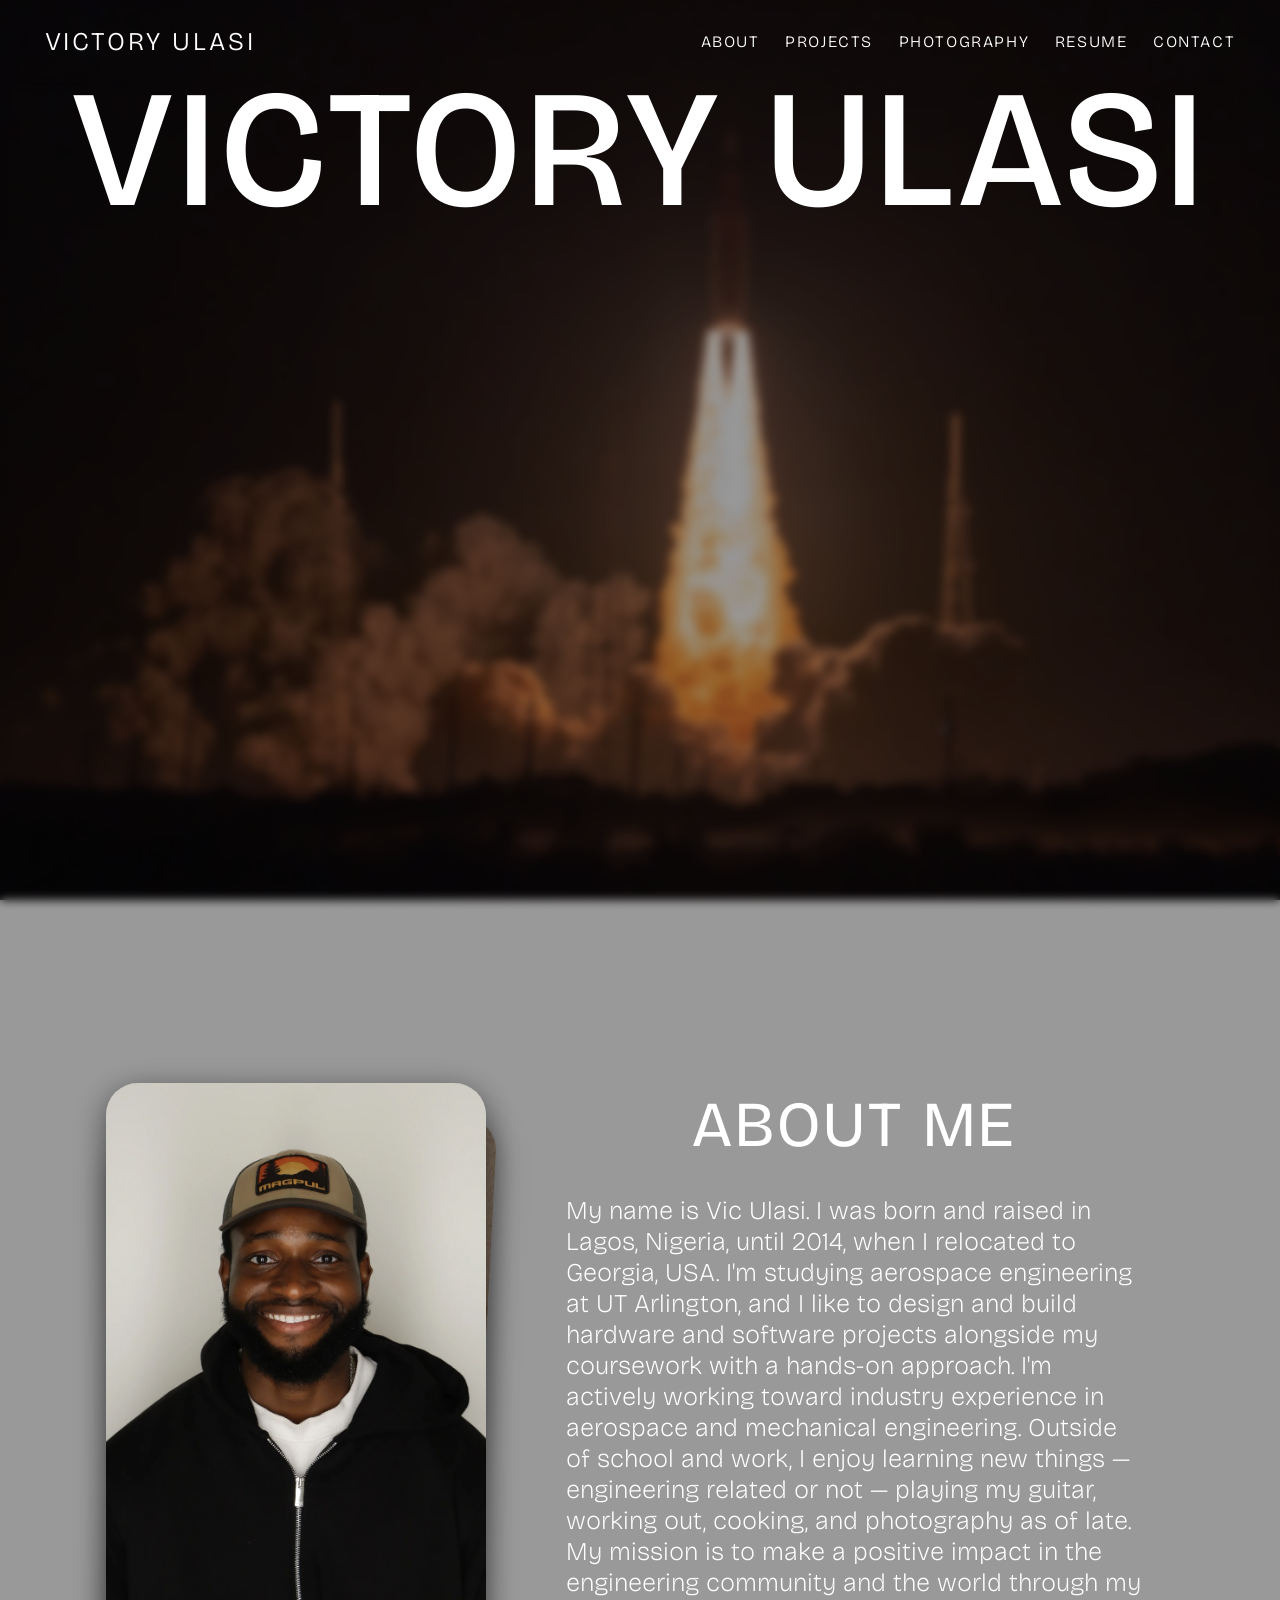
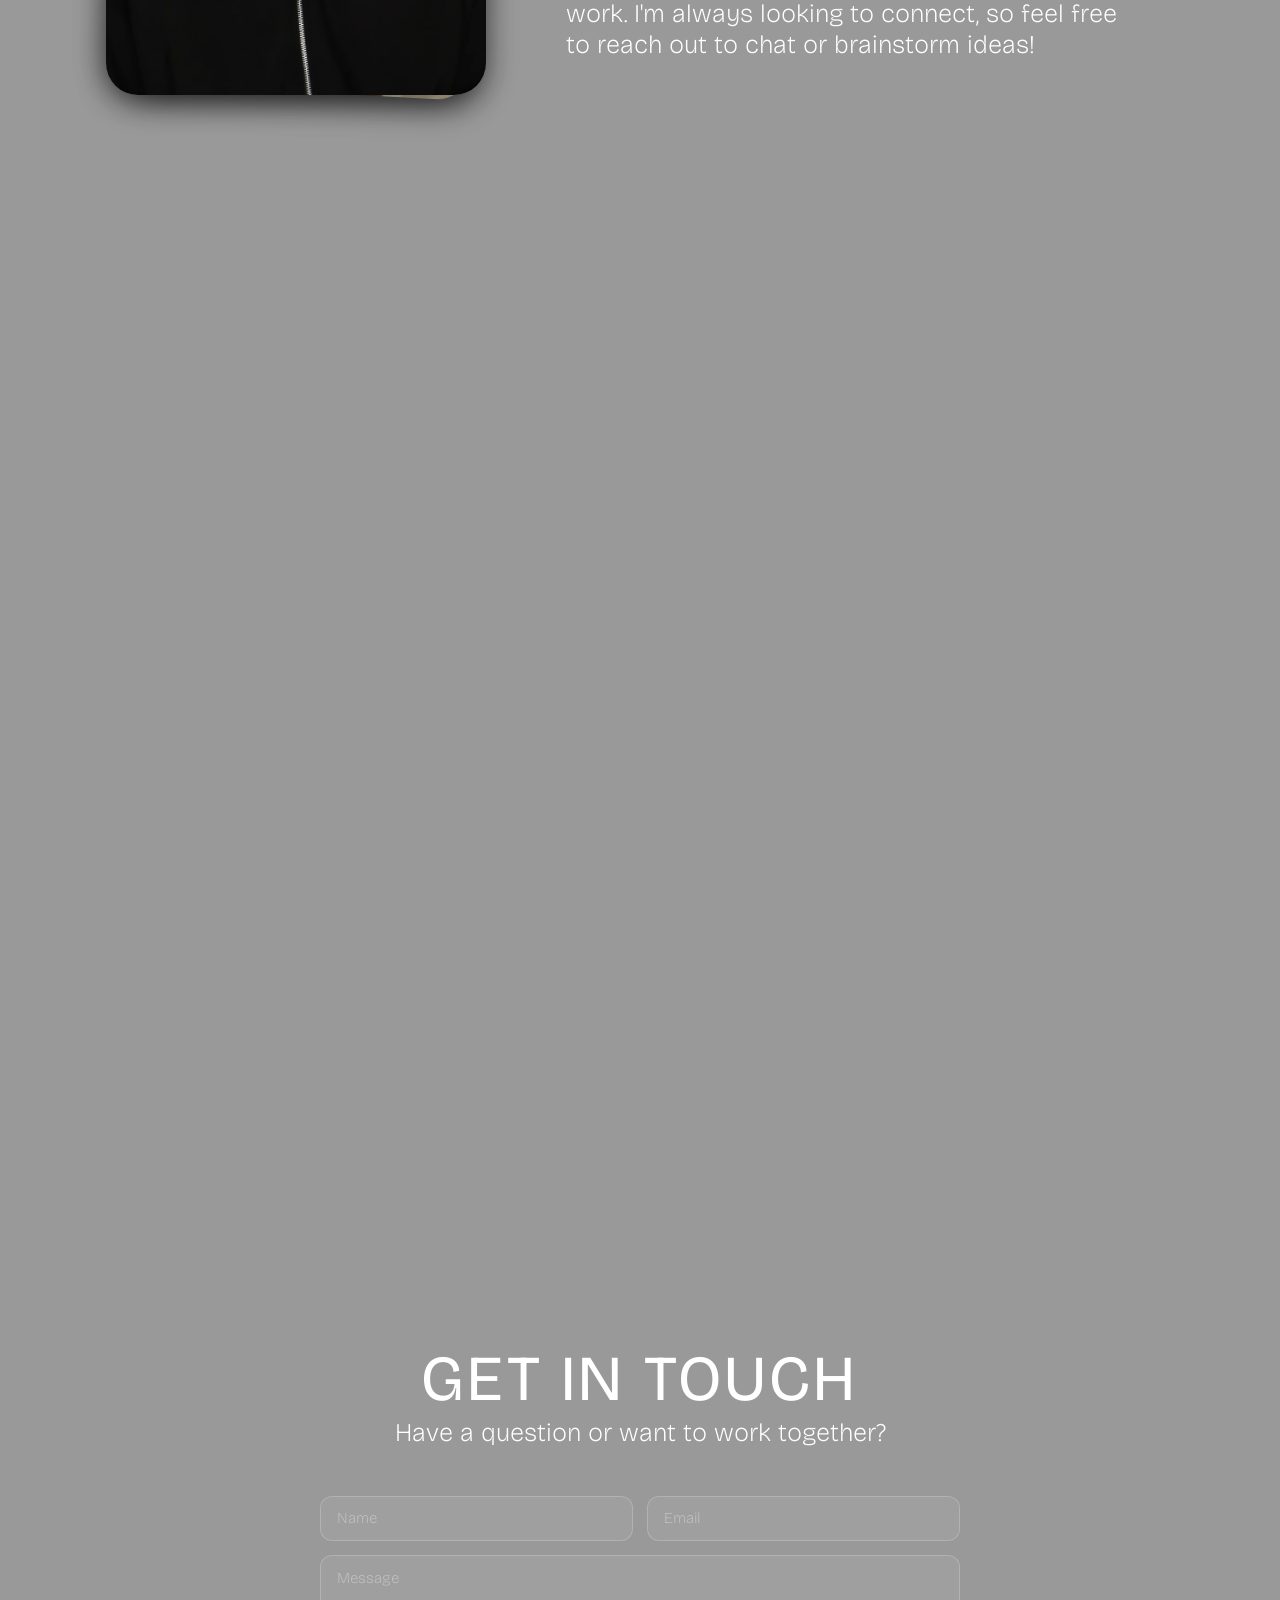
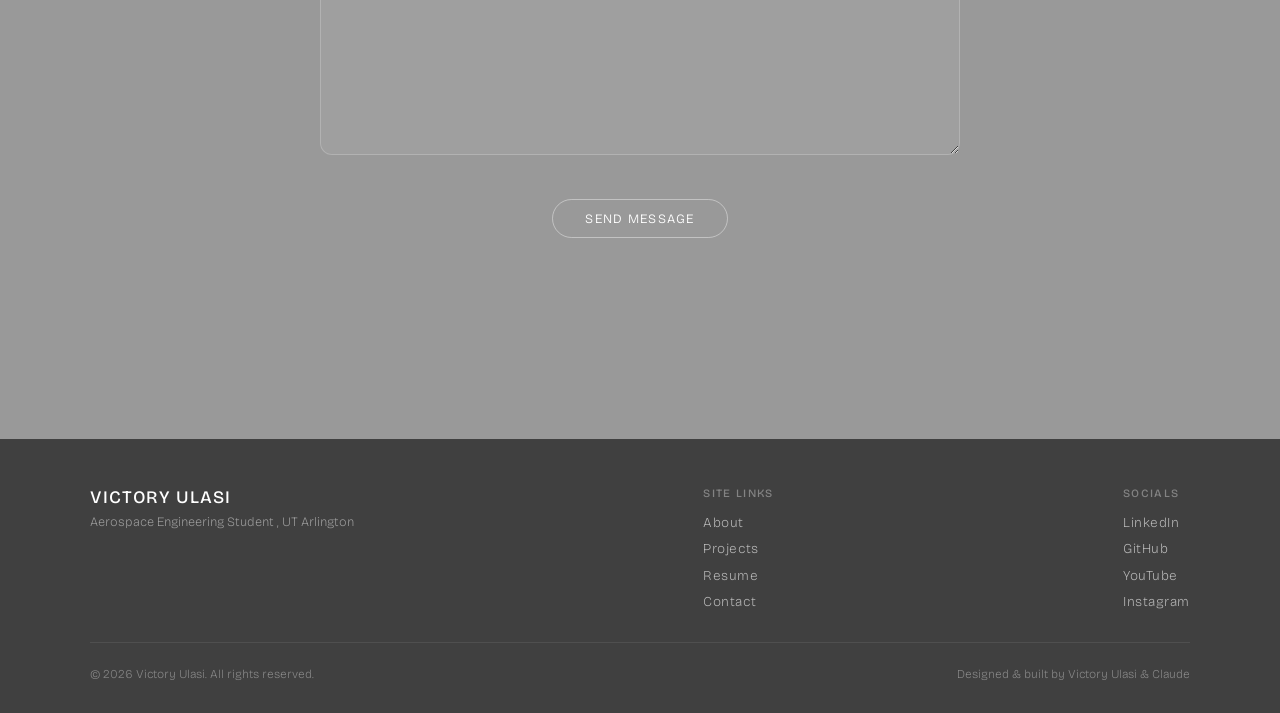
<file: index.html>
<!doctype html>
<html lang="en">
  <head>
    <meta charset="UTF-8" />
    <meta name="viewport" content="width=device-width, initial-scale=1.0" />
    <title>Victory Ulasi | Aerospace Engineer</title>
    <meta
      name="description"
      content="Victory Ulasi — aerospace engineering student at UT Arlington, private pilot, and maker. Portfolio of hardware and software projects, from a scratch-built drone to a MATLAB beam solver."
    />
    <link rel="canonical" href="https://victoryulasi.com/" />

    <!-- Open Graph / social preview -->
    <meta property="og:type" content="website" />
    <meta property="og:url" content="https://victoryulasi.com/" />
    <meta property="og:title" content="Victory Ulasi | Aerospace Engineer" />
    <meta
      property="og:description"
      content="Aerospace engineering student, private pilot, and maker. Portfolio of hardware and software projects."
    />
    <meta property="og:image" content="https://victoryulasi.com/images/og-image.jpg" />
    <meta property="og:image:width" content="1200" />
    <meta property="og:image:height" content="630" />
    <meta name="twitter:card" content="summary_large_image" />

    <!-- Favicon -->
    <link rel="icon" type="image/x-icon" href="favicon.ico" />
    <link rel="icon" type="image/png" sizes="32x32" href="favicon-32x32.png" />
    <link rel="icon" type="image/png" sizes="16x16" href="favicon-16x16.png" />
    <link rel="apple-touch-icon" href="apple-touch-icon.png" />

    <!-- Styles -->
    <link rel="stylesheet" href="styles/general.css" />
    <link rel="stylesheet" href="styles/header.css" />
    <link rel="stylesheet" href="styles/sidebar.css" />

    <!-- Google Fonts: Bricolage Grotesque only (Roboto was unused) -->
    <link rel="preconnect" href="https://fonts.googleapis.com" />
    <link rel="preconnect" href="https://fonts.gstatic.com" crossorigin />
    <link
      href="https://fonts.googleapis.com/css2?family=Bricolage+Grotesque:opsz,wght@12..96,200..800&family=Permanent+Marker&family=Roboto:ital,wght@0,100..900;1,100..900&family=Story+Script&display=swap"
      rel="stylesheet"
    />

    <!-- Material Icons (menu + close) -->
    <link
      rel="stylesheet"
      href="https://fonts.googleapis.com/css2?family=Material+Symbols+Outlined:opsz,wght,FILL,GRAD@20..48,100..700,0..1,-50..200&icon_names=chevron_left,chevron_right,close,menu"
    />
  </head>
  <body>
    <!-- ─── Desktop Nav ─────────────────────────────────────── -->
    <nav class="headerBar">
      <ul>
        <li><a href="#">Victory Ulasi</a></li>
        <li class="hideonmobile"><a href="#about-sect">About</a></li>
        <li class="hideonmobile"><a href="#project-sect">Projects</a></li>
        <li class="hideonmobile"><a href="photography.html">Photography</a></li>
        <li class="hideonmobile">
          <a href="files/Victory_Ulasi_Resume_ATS.pdf" target="_blank">Resume</a>
        </li>
        <li class="hideonmobile"><a href="#contact-sect">Contact</a></li>
        <!-- Hamburger icon,hidden on desktop, shown on mobile -->
        <li onclick="showSidebar()" class="menu-icon">
          <a href="#"><span class="material-symbols-outlined">menu</span></a>
        </li>
      </ul>
    </nav>

    <!-- ─── Mobile Sidebar ──────────────────────────────────── -->
    <nav class="sideBar">
      <ul>
        <!-- Top row: site name + close button -->
        <li>
          <a class="sideBar-title" href="#">Victory Ulasi</a>
          <div onclick="hideSidebar()" class="close-btn">
            <span class="material-symbols-outlined">close</span>
          </div>
        </li>
        <li><a onclick="hideSidebar()" href="#about-sect">About Me</a></li>
        <li><a onclick="hideSidebar()" href="#project-sect">Projects</a></li>
        <li><a onclick="hideSidebar()" href="photography.html">Photography</a></li>
        <li>
          <a
            onclick="hideSidebar()"
            href="files/Victory_Ulasi_Resume_ATS.pdf"
            target="_blank"
            >Resume</a
          >
        </li>
        <li><a onclick="hideSidebar()" href="#contact-sect">Contact</a></li>
      </ul>
    </nav>

    <!-- ─── Section 1: Hero ─────────────────────────────────── -->
    <section class="section-1">
      <h1 class="hero-name">Victory Ulasi</h1>
      <div class="hero-bottom">
        <div class="hero-taglines">
          <span>Aerospace Engineering Student</span>
          <span>Private Pilot</span>
          <span>Maker / Hobbyist</span>
        </div>
        <div class="hero-socials">
          <a href="https://www.linkedin.com/in/victoryulasi/" target="_blank" aria-label="LinkedIn">
            <img src="images/social-icons/icons8-linkedin-100.webp" alt="" />
          </a>
          <a href="https://github.com/VictoryUlasi" target="_blank" aria-label="GitHub">
            <img src="images/social-icons/icons8-github-100.webp" alt="" />
          </a>
          <a href="https://www.youtube.com/@VictoryUUlasi" target="_blank" aria-label="YouTube">
            <img src="images/social-icons/icons8-youtube-100.webp" alt="" />
          </a>
          <a href="https://www.instagram.com/uuvictory/" target="_blank" aria-label="Instagram">
            <img src="images/social-icons/icons8-instagram-100.webp" alt="" />
          </a>
        </div>
      </div>
    </section>

    <!-- ─── Section 2: About Me ─────────────────────────────── -->
    <section id="about-sect" class="section-2">
      <div class="photo-stack reveal-left">
        <div class="photo-card">
          <img src="images/aboutme_image.webp" alt="Victory Ulasi" />
        </div>
        <div class="photo-card">
          <img src="images/IMG_2464 1.webp" alt="Victory Ulasi in cockpit" />
        </div>
        <div class="photo-card">
          <img src="images/IMG_8074.webp" alt="Victory Ulasi flying" />
        </div>
        <div class="photo-card">
          <img src="images/IMG_2628.webp" alt="Victory Ulasi on the ramp" />
        </div>
      </div>
      <div class="about-me reveal-right">
        <h2 class="sectionTitle">About Me</h2>
        <p class="sectionFilling">
          My name is Vic Ulasi. I was born and raised in Lagos, Nigeria, until
          2014, when I relocated to Georgia, USA. I'm studying aerospace
          engineering at UT Arlington, and I like to design and build hardware
          and software projects alongside my coursework with a hands-on
          approach. I'm actively working toward industry experience in aerospace
          and mechanical engineering. Outside of school and work, I enjoy learning new things —
          engineering related or not — playing my guitar, working out, cooking,
          and photography as of late. My mission is to make a positive impact in
          the engineering community and the world through my work. I'm always
          looking to connect, so feel free to reach out to chat or brainstorm
          ideas!
        </p>
      </div>
    </section>

    <!-- ─── Section 3: Projects ─────────────────────────────── -->
    <section id="project-sect" class="section-3">
      <div class="projects-header reveal">
        <h2 class="sectionTitle">Some Things I've Built</h2>
      </div>

      <div class="carousel-outer reveal" style="transition-delay: 0.15s">
        <div class="carousel-track">
          <div class="project-card" onclick="navigateTo('project.html?id=0')">
            <span class="card-status done">Done</span>
            <img
              src="images/project_Images/1351/MAE-1351.webp"
              alt="MAE 1351 Final Project"
              class="card-img"
            />
            <div class="card-body">
              <h3 class="card-title">MAE 1351 Final Project</h3>
              <p class="card-desc">
                In a team of 4, designed and 3D printed a fully automated,
                battery-powered ball-transfer mechanism controlled by an
                Arduino, capable of acquiring and delivering ping pong balls
                into a target cup from 6 feet away within 30 seconds. Integrated
                DC motors, drive wheels, and buck converters for power
                regulation into a self-contained system, with Arduino
                programming handling motor and servo control
              </p>
              <div class="card-links">
                <a><s>GitHub</s></a>
                <a><s>Live Site</s></a>
              </div>
            </div>
          </div>

          <div class="project-card" onclick="navigateTo('project.html?id=1')">
            <span class="card-status done">Done</span>
            <img
              src="images/project_Images/F405-Drone/F405-Drone.webp"
              alt="F405 Drone Build"
              class="card-img"
            />
            <div class="card-body">
              <h3 class="card-title">F405 Drone Build</h3>
              <p class="card-desc">
                Over winter 2025 break, assembled a fully functional drone from
                components including ESCs, flight controller, motors, and GPS,
                performing all wiring and soldering. 3D printed custom housings
                for the flight controller and GPS module, and configured flight
                parameters and PID tuning in Betaflight
              </p>
              <div class="card-links">
                <a
                  href="https://youtube.com/playlist?list=PLJGlvDl50mAk4ceH8hQe5lAylQNXesATw&si=uZkgRPRSHkPaOr4F"
                  >Youtube</a
                >
                <a><s>GitHub</s></a>
              </div>
            </div>
          </div>

          <div class="project-card" onclick="navigateTo('project.html?id=2')">
            <span class="card-status done">Done</span>
            <img
              src="images/project_Images/Thrust-stand/IMG_0952.webp"
              alt="Motor Thrust Stand"
              class="card-img"
            />
            <div class="card-body">
              <h3 class="card-title">Motor Thrust Stand</h3>
              <p class="card-desc">
                A real-time motor performance measurement system built around
                the STM32F446RE. Measures thrust, current draw, and battery
                voltage simultaneously, streaming data over UART to MATLAB for
                analysis. Built to characterize the motors from the drone build.
              </p>
              <div class="card-links">
                <a><s>YouTube</s></a>
                <a href="https://github.com/VictoryUlasi/Thrust-Stand"
                  >GitHub</a
                >
              </div>
            </div>
          </div>

          <div class="project-card" onclick="navigateTo('project.html?id=3')">
            <span class="card-status done">Done</span>
            <img
              src="images/project_Images/Beam-Solver/plot1.webp"
              alt="Engineering Statics Beam-Solver"
              class="card-img"
            />
            <div class="card-body">
              <h3 class="card-title">Engineering Statics Beam Solver</h3>
              <p class="card-desc">
                A MATLAB-based structural beam solver for statically determinate
                pin-roller beams. Takes user-defined point loads and distributed
                loads, solves for support reactions, and outputs shear force and
                bending moment diagrams.
              </p>
              <div class="card-links">
                <a><s>Youtube</s></a>
                <a
                  href="https://github.com/VictoryUlasi/Engineering-Statics-BeamSolver"
                  >GitHub</a
                >
              </div>
            </div>
          </div>

          <div class="project-card" onclick="navigateTo('project.html?id=4')">
            <span class="card-status done">Done</span>
            <img
              src="images/project_Images/vectory_calculator.webp"
              alt="Vector Calculator + GUI"
              class="card-img"
            />
            <div class="card-body">
              <h3 class="card-title">Vector Calculator + GUI</h3>
              <p class="card-desc">
                Developed a console-based vector calculator in C++ supporting
                both 2D and 3D vectors, with operations including addition,
                subtraction, scalar multiplication, dot product, cross product,
                magnitude, and angle between vectors. Implemented custom
                Vector2D and Vector3D classes with overloaded operators,
                integrated Gnuplot for real-time vector visualization, and
                extended the application with a Qt-based GUI transitioning from
                a console interface to a fully graphical desktop application.
              </p>
              <div class="card-links">
                <a href="https://github.com/VictoryUlasi/Vector-Calculator-GUI-"
                  >GitHub</a
                >
                <a
                  href="https://youtube.com/playlist?list=PLJGlvDl50mAmg3OLYDdICzrSzgk8wiWnX&si=phsbpr7kq-MLmVxn"
                  >Youtube</a
                >
              </div>
            </div>
          </div>

          <div class="project-card" onclick="navigateTo('project.html?id=5')">
            <span class="card-status done">Done</span>
            <img
              src="images/project_Images/lib_management.webp"
              alt="Library Management System"
              class="card-img"
            />
            <div class="card-body">
              <h3 class="card-title">Library Management System</h3>
              <p class="card-desc">
                Developed a console-based library management system in C++
                featuring a menu-driven interface for adding and removing books
                and users, issuing and returning books, and displaying
                inventory. Implemented object-oriented design across three
                classes: Book, User, and Library, with file I/O for persistent
                data storage across sessions.
              </p>
              <div class="card-links">
                <a
                  href="https://github.com/VictoryUlasi/Library-Management-System"
                  >GitHub</a
                >
                <a><s>Live Site</s></a>
              </div>
            </div>
          </div>

          <!-- copy the project-card div for each project -->
        </div>
      </div>
    </section>

    <!-- ─── Section 4: Contact ─────────────────────────────── -->
    <section id="contact-sect" class="section-4">
      <div class="contact-header reveal">
        <h2 class="sectionTitle">Get in Touch</h2>
        <p class="sectionFilling">Have a question or want to work together?</p>
      </div>

      <div class="contact-body">
        <!-- Contact Form -->
        <form
          id="contact-form"
          class="contact-form reveal"
          style="transition-delay: 0.1s"
        >
          <div class="contact-form-row">
            <input type="text" name="name" placeholder="Name" required />
            <input type="email" name="email" placeholder="Email" required />
          </div>
          <textarea
            name="message"
            placeholder="Message"
            rows="5"
            required
          ></textarea>
          <div class="form-status" id="form-status"></div>
          <button type="submit" id="form-submit-btn">Send Message</button>
        </form>
      </div>
    </section>

    <!-- Footer -->
    <footer class="site-footer">
      <div class="footer-inner">
        <div class="footer-top">
          <div class="footer-brand">
            <span class="footer-name">Victory Ulasi</span>
            <span class="footer-tagline"
              >Aerospace Engineering Student , UT Arlington</span
            >
          </div>
          <nav class="footer-nav">
            <span class="footer-col-label">Site Links</span>
            <a href="#about-sect">About</a>
            <a href="#project-sect">Projects</a>
            <a href="files/Victory_Ulasi_Resume_ATS.pdf" target="_blank">Resume</a>
            <a href="#contact-sect">Contact</a>
          </nav>
          <div class="footer-social">
            <span class="footer-col-label">Socials</span>
            <a
              href="https://www.linkedin.com/in/victoryulasi/"
              target="_blank"
              aria-label="LinkedIn"
              >LinkedIn</a
            >
            <a
              href="https://github.com/VictoryUlasi"
              target="_blank"
              aria-label="GitHub"
              >GitHub</a
            >
            <a
              href="https://www.youtube.com/@VictoryUUlasi"
              target="_blank"
              aria-label="YouTube"
              >YouTube</a
            >
            <a
              href="https://www.instagram.com/uuvictory/"
              target="_blank"
              aria-label="Instagram"
              >Instagram</a
            >
          </div>
        </div>
        <div class="footer-bottom">
          <span
            >&copy; <span id="footer-year"></span> Victory Ulasi. All rights
            reserved.</span
          >
          <span>Designed &amp; built by Victory Ulasi &amp; Claude</span>
        </div>
      </div>
    </footer>

    <!-- Floating Nav — desktop only, appears on scroll -->
    <div class="photo-fab-wrap" id="photo-fab-wrap">
      <div class="photo-fab-menu" id="photo-fab-menu">
        <a href="#" class="fab-link">Top</a>
        <a href="#about-sect" class="fab-link">About</a>
        <a href="#project-sect" class="fab-link">Projects</a>
        <a href="photography.html" class="fab-link">Photography</a>
        <a href="files/Victory_Ulasi_Resume_ATS.pdf" target="_blank" class="fab-link">Resume</a>
        <a href="#contact-sect" class="fab-link">Contact</a>
      </div>
      <button class="photo-fab" id="photo-fab" onclick="toggleFabMenu()">
        <span class="material-symbols-outlined" id="fab-icon">menu</span>
      </button>
    </div>

    <div id="page-transition"></div>
    <script src="Script/app.js"></script>
  </body>
</html>
</file>
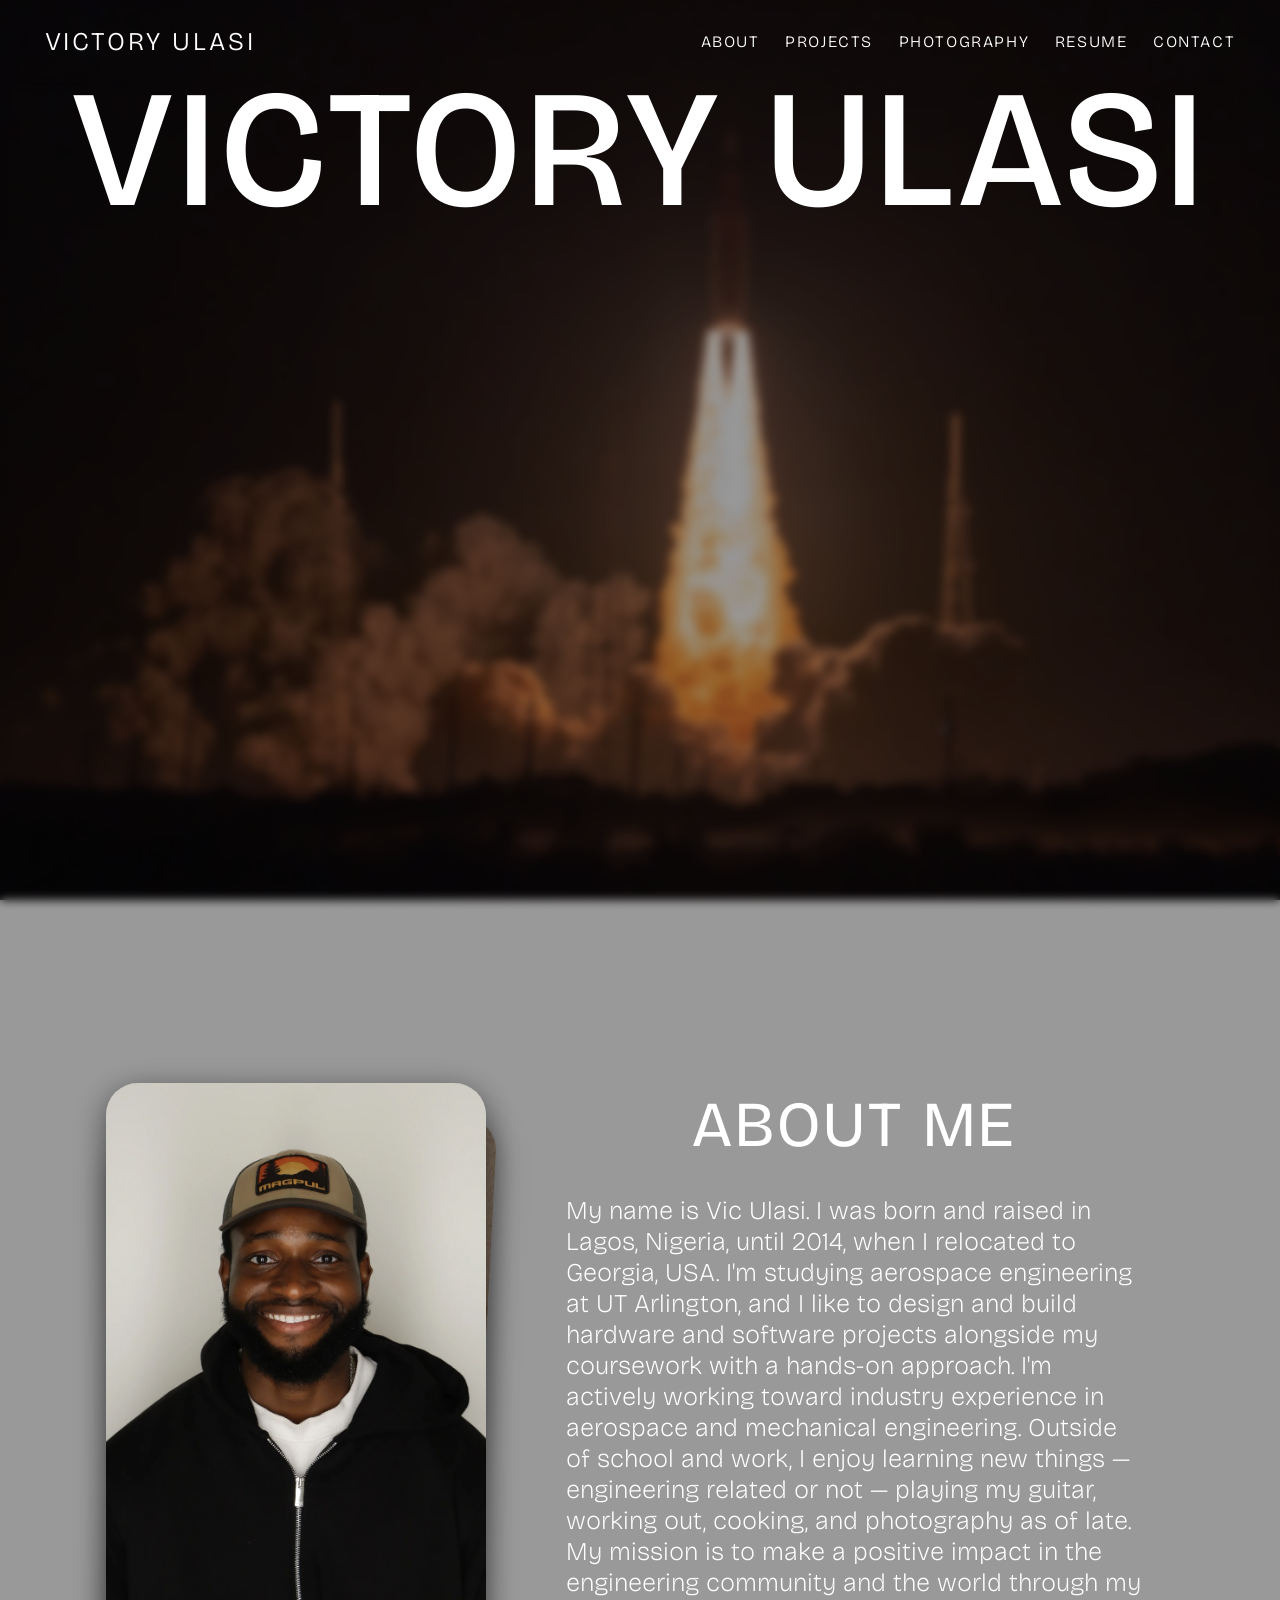
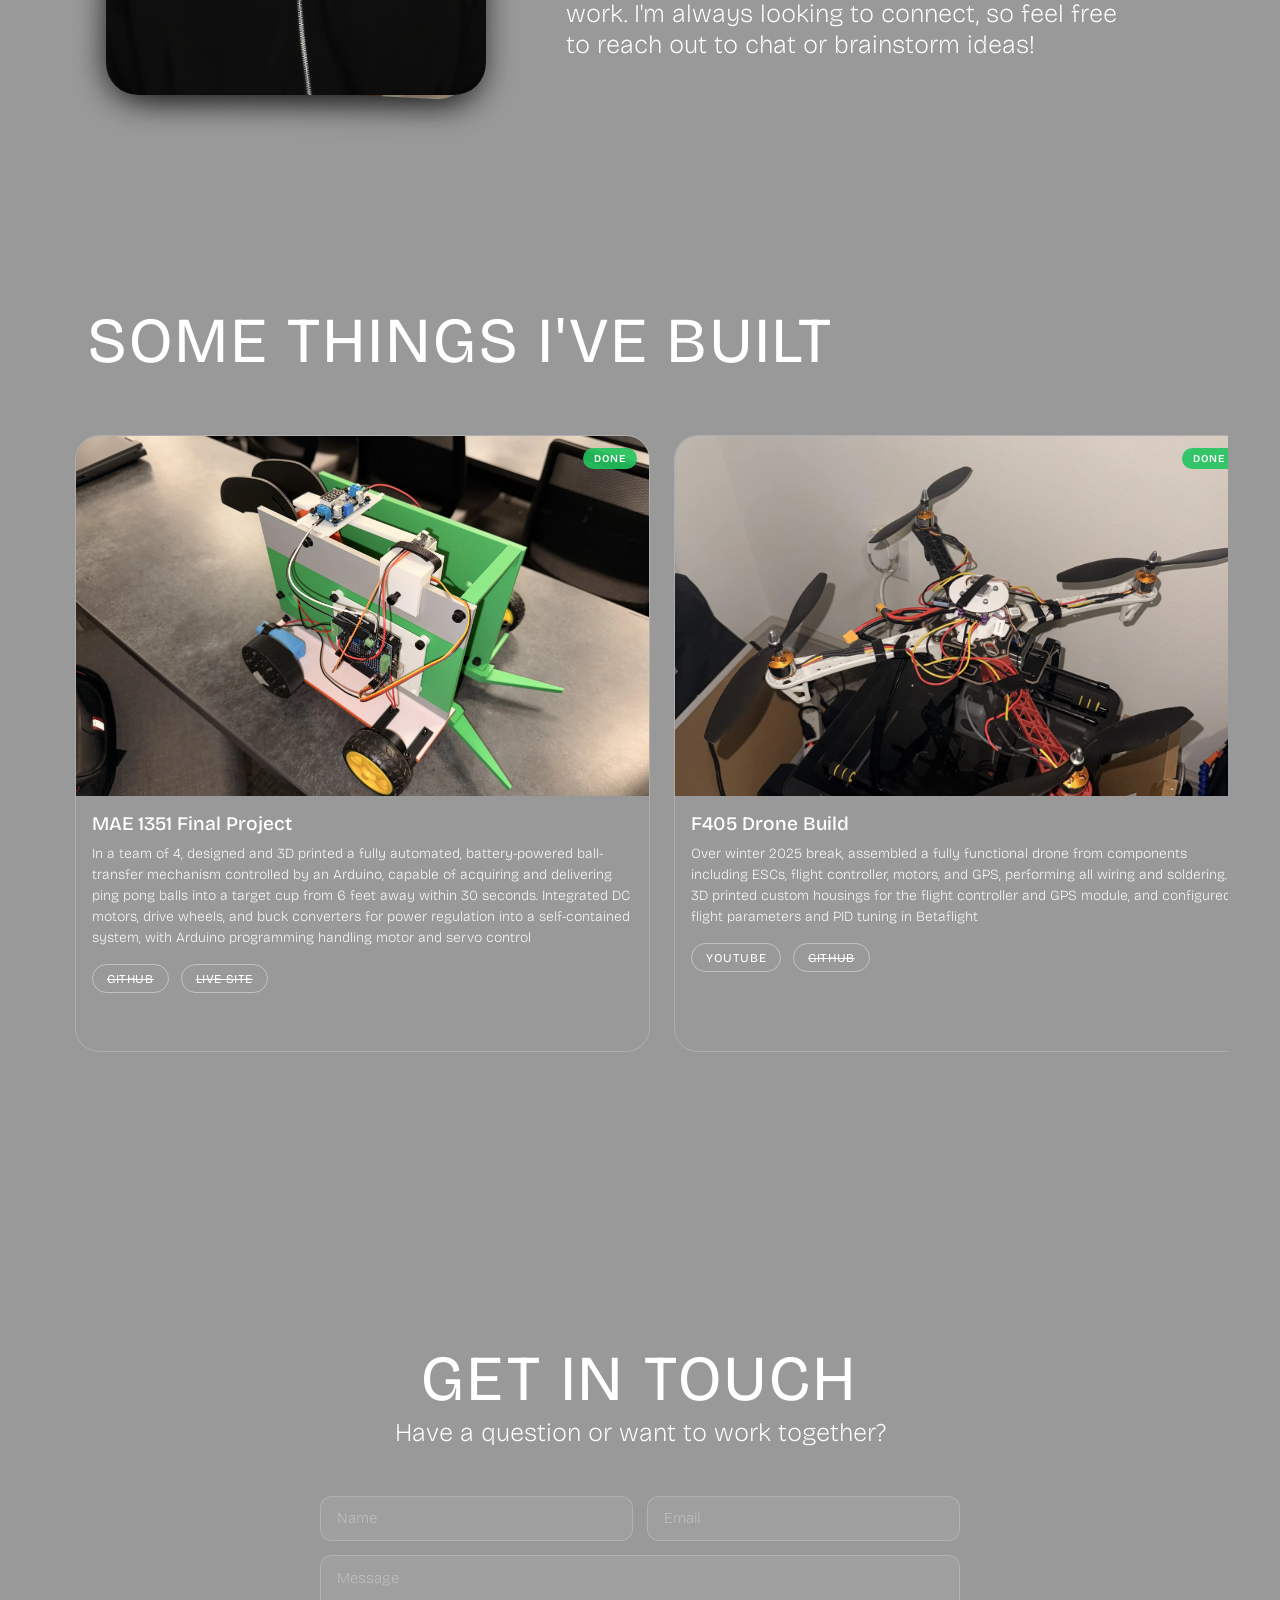
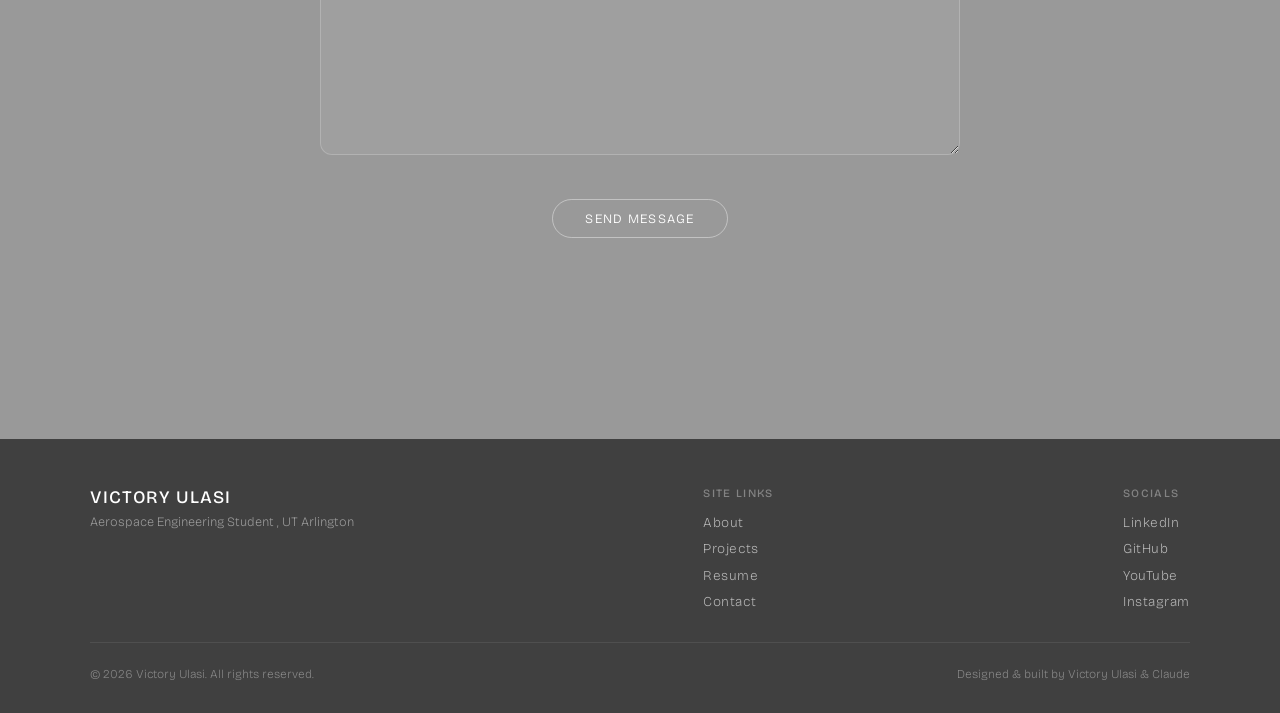
<file: project.html>
<!doctype html>
<html lang="en">
  <head>
    <meta charset="UTF-8" />
    <meta name="viewport" content="width=device-width, initial-scale=1.0" />
    <title>Victory Ulasi</title>
    <meta
      name="description"
      content="Hardware and software projects by Victory Ulasi — drone builds, a MATLAB beam solver, a motor thrust stand, and more."
    />

    <!-- Open Graph / social preview -->
    <meta property="og:type" content="website" />
    <meta property="og:url" content="https://victoryulasi.com/project.html" />
    <meta property="og:title" content="Some Things I've Built | Victory Ulasi" />
    <meta
      property="og:description"
      content="Hardware and software projects by Victory Ulasi — drone builds, a MATLAB beam solver, a motor thrust stand, and more."
    />
    <meta property="og:image" content="https://victoryulasi.com/images/og-image.jpg" />
    <meta property="og:image:width" content="1200" />
    <meta property="og:image:height" content="630" />
    <meta name="twitter:card" content="summary_large_image" />

    <!-- Favicon -->
    <link rel="icon" type="image/x-icon" href="favicon.ico" />
    <link rel="icon" type="image/png" sizes="32x32" href="favicon-32x32.png" />
    <link rel="icon" type="image/png" sizes="16x16" href="favicon-16x16.png" />
    <link rel="apple-touch-icon" href="apple-touch-icon.png" />

    <!-- Styles -->
    <link rel="stylesheet" href="styles/general.css" />
    <link rel="stylesheet" href="styles/header.css" />
    <link rel="stylesheet" href="styles/sidebar.css" />
    <link rel="stylesheet" href="styles/project.css" />

    <!-- Google Fonts -->
    <link rel="preconnect" href="https://fonts.googleapis.com" />
    <link rel="preconnect" href="https://fonts.gstatic.com" crossorigin />
    <link
      href="https://fonts.googleapis.com/css2?family=Bricolage+Grotesque:opsz,wght@12..96,200..800&family=Permanent+Marker&family=Roboto:ital,wght@0,100..900;1,100..900&family=Story+Script&display=swap"
      rel="stylesheet"
    />

    <!-- Material Icons (alphabetical) -->
    <link
      rel="stylesheet"
      href="https://fonts.googleapis.com/css2?family=Material+Symbols+Outlined:opsz,wght,FILL,GRAD@20..48,100..700,0..1,-50..200&icon_names=arrow_back,chevron_left,chevron_right,close,menu"
    />
  </head>
  <body>
    <!-- Desktop Nav -->
    <nav class="headerBar">
      <ul>
        <li><a href="index.html">Victory Ulasi</a></li>
        <li class="hideonmobile"><a href="index.html#about-sect">About</a></li>
        <li class="hideonmobile">
          <a href="index.html#project-sect">Projects</a>
        </li>
        <li class="hideonmobile"><a href="photography.html">Photography</a></li>
        <li class="hideonmobile">
          <a href="files/Victory_Ulasi_Resume_ATS.pdf" target="_blank">Resume</a>
        </li>
        <li class="hideonmobile">
          <a href="index.html#contact-sect">Contact</a>
        </li>
        <li onclick="showSidebar()" class="menu-icon">
          <a href="#"><span class="material-symbols-outlined">menu</span></a>
        </li>
      </ul>
    </nav>

    <!-- Mobile Sidebar -->
    <nav class="sideBar">
      <ul>
        <li>
          <a class="sideBar-title" href="index.html">Victory Ulasi</a>
          <div onclick="hideSidebar()" class="close-btn">
            <span class="material-symbols-outlined">close</span>
          </div>
        </li>
        <li>
          <a onclick="hideSidebar()" href="index.html#about-sect">About Me</a>
        </li>
        <li>
          <a onclick="hideSidebar()" href="index.html#project-sect">Projects</a>
        </li>
        <li><a onclick="hideSidebar()" href="photography.html">Photography</a></li>
        <li>
          <a
            onclick="hideSidebar()"
            href="files/Victory_Ulasi_Resume_ATS.pdf"
            target="_blank"
            >Resume</a
          >
        </li>
        <li>
          <a onclick="hideSidebar()" href="index.html#contact-sect">Contact</a>
        </li>
      </ul>
    </nav>

    <!-- Title Section -->
    <section class="proj-title-sect">
      <a href="index.html#project-sect" class="back-btn">
        <span class="material-symbols-outlined">arrow_back</span> Back
      </a>
      <h1 class="sectionTitle" id="project-title"></h1>
    </section>

    <!-- Content Section -->
    <section class="proj-content-sect">
      <div class="project-main">
        <!-- Links -->
        <div id="project-links"></div>

        <!-- Gallery -->
        <div class="project-gallery-section">
          <div class="project-gallery" id="project-gallery"></div>
          <div class="project-enlarged">
            <img id="enlarged-img" src="" alt="" onclick="openImgOverlay()" />
          </div>
        </div>

        <!-- Info -->
        <div class="project-info">
          <p class="project-tools" id="project-tools"></p>
          <p class="project-desc" id="project-desc"></p>
          <p class="project-challenges" id="project-challenges"></p>
          <p class="project-results" id="project-results"></p>
        </div>

        <!-- Media + Links -->
        <div class="project-media" id="project-media"></div>
      </div>
    </section>

    <!-- Fullscreen Image Overlay -->
    <div class="img-overlay" id="img-overlay" onclick="closeImgOverlay()">
      <button
        class="overlay-close"
        onclick="
          closeImgOverlay();
          event.stopPropagation();
        "
      >
        <span class="material-symbols-outlined">close</span>
      </button>
      <button
        class="overlay-btn overlay-prev"
        onclick="
          overlayPrev();
          event.stopPropagation();
        "
      >
        <span class="material-symbols-outlined">chevron_left</span>
      </button>
      <img id="img-overlay-img" src="" alt="" />
      <button
        class="overlay-btn overlay-next"
        onclick="
          overlayNext();
          event.stopPropagation();
        "
      >
        <span class="material-symbols-outlined">chevron_right</span>
      </button>
    </div>

    <!-- Floating Nav — desktop only, appears on scroll -->
    <div class="photo-fab-wrap" id="photo-fab-wrap">
      <div class="photo-fab-menu" id="photo-fab-menu">
        <a href="index.html" class="fab-link">Home</a>
        <a href="index.html#about-sect" class="fab-link">About</a>
        <a href="index.html#project-sect" class="fab-link">Projects</a>
        <a href="photography.html" class="fab-link">Photography</a>
        <a href="files/Victory_Ulasi_Resume_ATS.pdf" target="_blank" class="fab-link">Resume</a>
        <a href="index.html#contact-sect" class="fab-link">Contact</a>
      </div>
      <button class="photo-fab" id="photo-fab" onclick="toggleFabMenu()">
        <span class="material-symbols-outlined" id="fab-icon">menu</span>
      </button>
    </div>

    <div id="page-transition"></div>
    <script src="Script/app.js"></script>
    <script src="Script/project.js"></script>
  </body>
</html>
</file>
<file: styles/general.css>
/* ─── Page Transition Overlay ───────────────────────────── */
#page-transition {
  position: fixed;
  inset: 0;
  background: #000;
  z-index: 9999;
  pointer-events: none;
  transform: translateY(0);
  transition: transform 0.55s cubic-bezier(0.77, 0, 0.18, 1);
}

/* ─── Base ─────────────────────────────────────────────── */
html {
  scroll-behavior: smooth;
  scrollbar-width: none;
  overflow-x: hidden;
  overscroll-behavior-x: none;
}

html::-webkit-scrollbar {
  display: none; /* Chrome, Safari */
}

body {
  min-height: 100vh;
  margin: 0;
  padding: 0;
  font-family: "Bricolage Grotesque", sans-serif;
  color: white;
  overflow-x: hidden;
  overscroll-behavior-x: none;

  /* Fixed background image — stays in place while scrolling */
  background-image: url(../images/background_image.webp);
  background-repeat: no-repeat;
  background-position: center;
  background-size: cover;
  background-attachment: fixed;
}

/* ─── Sections ──────────────────────────────────────────── */

/* Shared styles — each section fills the full viewport */
.section-1,
.section-2,
.section-3,
.section-4 {
  position: relative;
  height: 100vh;
  width: 100%;
  background-color: rgba(0, 0, 0, 0.4);
  backdrop-filter: blur(5px);
}

/* ─── Section 1: Hero ───────────────────────────────────── */
.section-1 {
  height: calc(100vh - 5vh); /* slightly taller hero */
  display: flex;
  flex-direction: column;
  justify-content: space-between;
  padding: 0 2rem 8rem;
  box-sizing: border-box;
}

.hero-name {
  margin: 0;
  width: 100%;
  font-size: 13vw;
  font-weight: 500;
  text-transform: uppercase;
  letter-spacing: 0.04em;
  line-height: 0.8;
  text-align: center;
  user-select: none;
  pointer-events: none;
}

@keyframes slideInLeft {
  from {
    opacity: 0;
    transform: translateX(-40px);
  }
  to {
    opacity: 1;
    transform: translateX(0);
  }
}

@keyframes slideInRight {
  from {
    opacity: 0;
    transform: translateX(40px);
  }
  to {
    opacity: 0.75;
    transform: translateX(0);
  }
}

.hero-taglines {
  display: flex;
  flex-direction: column;
  gap: 0.5rem;
  font-size: clamp(1rem, 1.8vw, 1.5rem);
  font-weight: 200;
  text-transform: uppercase;
  letter-spacing: 0.12em;
  line-height: 1.6;
  color: rgba(255, 255, 255, 0.75);
  padding-left: 1vw;
}

.hero-taglines span {
  opacity: 0;
}

/* Triggered by JS after page transition overlay finishes revealing */
.hero-taglines.animate span {
  animation: slideInLeft 0.6s ease forwards;
}

.hero-taglines.animate span:nth-child(1) { animation-delay: 0.3s; }
.hero-taglines.animate span:nth-child(2) { animation-delay: 0.55s; }
.hero-taglines.animate span:nth-child(3) { animation-delay: 0.8s; }

/* Row pairing taglines (left) with social icons (right) */
.hero-bottom {
  display: flex;
  flex-direction: row;
  justify-content: space-between;
  align-items: center;
  gap: 1rem;
}

.hero-socials {
  display: flex;
  flex-direction: row;
  align-items: center;
  gap: clamp(1rem, 2.2vw, 1.75rem);
  padding-right: 1vw;
}

.hero-socials a {
  display: flex;
  width: clamp(3.5rem, 7vw, 6rem);
  height: clamp(3.5rem, 7vw, 6rem);
  opacity: 0;
  transition: opacity 0.3s ease, transform 0.3s ease;
}

/* Triggered by JS at the same time as the taglines */
.hero-socials.animate a {
  animation: slideInRight 0.6s ease forwards;
}

.hero-socials.animate a:nth-child(1) { animation-delay: 0.3s; }
.hero-socials.animate a:nth-child(2) { animation-delay: 0.55s; }
.hero-socials.animate a:nth-child(3) { animation-delay: 0.8s; }
.hero-socials.animate a:nth-child(4) { animation-delay: 1.05s; }

/* Triggered by JS once the entrance animation finishes — releases the
   animation's forwards-filled transform so the hover transition below
   can actually ease instead of being pinned by the animation */
.hero-socials.settled a {
  animation: none;
  opacity: 0.75;
}

.hero-socials img {
  width: 100%;
  height: 100%;
  object-fit: contain;
}

.hero-socials a:hover {
  opacity: 1;
  transform: scale(1.15);
}

@media (max-width: 800px) {
  .section-1 {
    height: 100vh;
    padding-top: calc(10vh + 1.5rem); /* push content below fixed header */
  }

  .hero-name {
    font-size: 21vw; /* large enough that VICTORY fills the line, ULASI wraps */
    text-align: left;
    line-height: 1;
  }

  .hero-bottom {
    flex-direction: column;
    align-items: flex-start;
    gap: 1.25rem;
  }

  .hero-socials {
    padding-right: 0;
  }

  .hero-socials a {
    width: 2.75rem;
    height: 2.75rem;
  }
}

/* ─── Section 2: About Me ───────────────────────────────── */
.section-2 {
  display: flex;
  flex-direction: row;
  justify-content: center;
  align-items: center;
  gap: 3rem;
}

.section-2 .sectionFilling {
  padding: 2rem;
}

.about-me {
  display: flex;
  flex-direction: column;
  align-items: center;
  max-width: 50vw;
  border-radius: 1rem;
  transition:
    background-color 1s,
    transform 0.3s ease;
}

.about-me:hover {
  background-color: rgba(0, 0, 0, 0.3);
  transform: scale(1.05);
}

/* ─── About Me: Photo Stack ─────────────────────────────── */
.photo-stack {
  position: relative;
  height: 68vh;
  width: min(380px, 48vw);
  flex-shrink: 0;
}

.photo-card {
  position: absolute;
  inset: 0;
  border-radius: 2rem;
  overflow: hidden;
  box-shadow: 0 8px 32px rgba(0, 0, 0, 0.5);
  transition:
    transform 0.45s cubic-bezier(0.4, 0, 0.2, 1),
    opacity 0.45s ease;
  will-change: transform;
}

.photo-card img {
  width: 100%;
  height: 100%;
  object-fit: cover;
  object-position: center 20%;
  pointer-events: none;
  user-select: none;
  display: block;
}

/* Stack positions — set by JS via data-pos */
.photo-card[data-pos="0"] {
  transform: translateY(0) translateX(0) scale(1) rotate(0deg);
  z-index: 4;
  opacity: 1;
}
.photo-card[data-pos="1"] {
  transform: translateY(12px) translateX(6px) scale(0.95) rotate(3deg);
  z-index: 3;
  opacity: 0.85;
}
.photo-card[data-pos="2"] {
  transform: translateY(22px) translateX(-5px) scale(0.9) rotate(-2.5deg);
  z-index: 2;
  opacity: 0.65;
}
.photo-card[data-pos="3"] {
  transform: translateY(30px) translateX(4px) scale(0.85) rotate(1.8deg);
  z-index: 1;
  opacity: 0.45;
}

/* Swipe-off animations — alternate left/right */
.photo-card.swipe-right,
.photo-card.swipe-left {
  opacity: 0 !important;
  z-index: 10 !important;
  transition:
    transform 0.42s cubic-bezier(0.4, 0, 0.8, 0.6),
    opacity 0.3s ease !important;
}

.photo-card.swipe-right {
  transform: translateX(150%) rotate(28deg) !important;
}
.photo-card.swipe-left {
  transform: translateX(-150%) rotate(-28deg) !important;
}

/* ─── Section 3: Projects ───────────────────────────────── */
.section-3 {
  display: flex;
  flex-direction: column;
  justify-content: center;
  align-items: center;
}

/* ─── Projects Carousel ─────────────────────────────────── */
.projects-header {
  display: flex;
  flex-direction: row;
  align-items: center;
  width: 90%;
  padding-left: 1.5rem;
  box-sizing: border-box;
  margin-bottom: 2rem;
}

.projects-header .sectionTitle {
  margin-right: auto;
  padding-bottom: 0;
}

/* The window */
.carousel-outer {
  width: 90%;
  padding: 1.5rem 0 1.5rem 1.5rem;
  overflow-x: scroll;
  scrollbar-width: none;
  cursor: grab;
  user-select: none;
}

.carousel-outer::-webkit-scrollbar {
  display: none;
}

.carousel-outer.dragging {
  cursor: grabbing;
  scroll-behavior: auto;
}

/* The sliding strip */
.carousel-track {
  display: flex;
  flex-direction: row;
  gap: 1.5rem;
}

/* Individual cards */
.project-card {
  display: flex;
  flex-direction: column;
  flex-shrink: 0;
  width: clamp(300px, 80vw, 573px);
  min-width: unset;
  max-width: unset;
  border: 1px solid rgba(255, 255, 255, 0.2);
  border-radius: 1.5rem;
  overflow: hidden;
  transition: transform 0.3s ease;
  position: relative;
}

.project-card:hover {
  cursor: pointer;
  transform: scale(1.01);
}

.card-status {
  position: absolute;
  top: 0.75rem;
  right: 0.75rem;
  padding: 0.25rem 0.7rem;
  border-radius: 2rem;
  font-size: 0.65rem;
  font-weight: 600;
  text-transform: uppercase;
  letter-spacing: 0.08em;
  z-index: 1;
}

.card-status.done     { background: rgba(34, 197, 94, 0.9);  color: #fff; }
.card-status.wip      { background: rgba(234, 179, 8, 0.9);  color: #fff; }
.card-status.shelved  { background: rgba(239, 68, 68, 0.9);  color: #fff; }

.card-img {
  width: 100%;
  height: 40vh;
  object-fit: cover;
}

.card-body {
  padding: 1rem;
}

.card-title {
  margin: 0 0 0.5rem;
  font-size: clamp(0.875rem, 1.5vw, 1.25rem);
  font-weight: 500;
}

.card-desc {
  margin: 0 0 1rem;
  font-size: clamp(0.6rem, 1.2vw, 0.875rem);
  font-weight: 200;
  line-height: 1.5;
}

.card-links {
  display: flex;
  gap: 0.75rem;
}

.card-links a {
  font-size: 0.75rem;
  padding: 0.4rem 0.875rem;
  border-radius: 2rem;
  border: 1px solid rgba(255, 255, 255, 0.4);
  color: white;
  text-decoration: none;
  text-transform: uppercase;
  letter-spacing: 0.05em;
  transition: background 0.3s ease;
}

.card-links a:hover {
  background: rgba(255, 255, 255, 0.15);
}

/* ─── Section 4: Contact ───────────────────────────────── */
.section-4 {
  display: flex;
  flex-direction: column;
  justify-content: center;
  align-items: center;
  gap: 3rem;
  min-height: 100vh;
  height: auto;
  padding: 4rem 2rem;
  box-sizing: border-box;
}

.contact-header {
  display: flex;
  flex-direction: column;
  justify-content: center;
  align-items: center;
}

.contact-body {
  display: flex;
  justify-content: center;
  width: 90%;
  max-width: 960px;
}

/* ─── Contact Form ─── */
.contact-form {
  width: 100%;
  max-width: 640px;
  display: flex;
  flex-direction: column;
  gap: 0.875rem;
}

.contact-form-row {
  display: flex;
  gap: 0.875rem;
}

.contact-form-row input {
  flex: 1;
  min-width: 0;
}

.contact-form input,
.contact-form textarea {
  width: 100%;
  padding: 0.8rem 1rem;
  border: 1px solid rgba(255, 255, 255, 0.2);
  border-radius: 0.75rem;
  background: rgba(255, 255, 255, 0.05);
  color: white;
  font-family: "Bricolage Grotesque", sans-serif;
  font-size: clamp(0.8rem, 1.2vw, 0.95rem);
  font-weight: 200;
  box-sizing: border-box;
  outline: none;
  transition: border-color 0.2s ease, background 0.2s ease;
}

.contact-form input::placeholder,
.contact-form textarea::placeholder {
  color: rgba(255, 255, 255, 0.35);
}

.contact-form input:focus,
.contact-form textarea:focus {
  border-color: rgba(255, 255, 255, 0.45);
  background: rgba(255, 255, 255, 0.08);
}

.contact-form textarea {
  resize: vertical;
  min-height: 200px;
}

.contact-form button[type="submit"] {
  align-self: center;
  padding: 0.7rem 2rem;
  border: 1px solid rgba(255, 255, 255, 0.4);
  border-radius: 2rem;
  background: transparent;
  color: white;
  font-family: "Bricolage Grotesque", sans-serif;
  font-size: 0.8rem;
  font-weight: 300;
  text-transform: uppercase;
  letter-spacing: 0.1em;
  cursor: pointer;
  transition: background 0.3s ease, transform 0.2s ease;
}

.contact-form button[type="submit"]:hover {
  background: rgba(255, 255, 255, 0.15);
  transform: scale(1.03);
}

.contact-form button[type="submit"]:disabled {
  opacity: 0.5;
  cursor: not-allowed;
  transform: none;
}

.form-status {
  font-size: 0.82rem;
  font-weight: 200;
  min-height: 1.2em;
  letter-spacing: 0.02em;
}

.form-status.success { color: rgba(110, 240, 160, 0.9); }
.form-status.error   { color: rgba(255, 110, 110, 0.9); }

/* ─── Typography ────────────────────────────────────────── */

/* Section headings — scale with viewport, capped at 60pt */
.sectionTitle {
  margin: 0;
  font-size: clamp(2rem, 5vw, 65pt);
  font-weight: 400;
  text-transform: uppercase;
  letter-spacing: 0.05em;
}

/* Body text — scales with viewport */
.sectionFilling {
  margin: 0;
  font-size: clamp(0.8rem, 2vw, 20pt);
  font-weight: 200;
}

/* ─── Mobile Breakpoint ─────────────────────────────────── */
@media (max-width: 800px) {
  /* Stack image and text vertically, let content breathe */
  .section-2 {
    flex-direction: column;
    gap: 2rem;
    height: auto;
    min-height: 100vh;
    padding: calc(8vh + 2rem) 1.5rem 3rem;
    box-sizing: border-box;
    justify-content: flex-start;
  }

  /* Full width text box on mobile */
  .about-me {
    width: 90vw;
    max-width: unset;
  }

  .about-me .sectionFilling {
    font-size: clamp(0.9rem, 3.5vw, 1.1rem);
  }

  /* Photo stack on mobile */
  .photo-stack {
    margin-top: 0;
    width: min(62vw, 260px);
    height: min(83vw, 350px);
    align-self: center;
  }

  .photo-card {
    border-radius: 1.25rem;
  }

  .about-me {
    min-width: 90vw;
  }

  .contact-body {
    width: 90%;
  }

  .contact-form {
    width: 100%;
    max-width: unset;
  }

  .contact-form-row {
    flex-direction: column;
  }

  /* Full-width submit button on mobile */
  .contact-form button[type="submit"] {
    align-self: stretch;
    text-align: center;
  }
}

/* Full width sidebar on small phones — show site name again */
@media (max-width: 600px) {
  .sideBar {
    width: 100vw;
  }

  .sideBar-title {
    visibility: visible;
  }
}

/* ─── Scroll Reveal Animations ──────────────────────────── */
.reveal,
.reveal-left,
.reveal-right {
  opacity: 0;
  transition:
    opacity 0.5s ease,
    transform 0.5s ease;
}

.reveal {
  transform: translateY(45px);
}
.reveal-left {
  transform: translateX(-70px);
}
.reveal-right {
  transform: translateX(70px);
}

.reveal.visible,
.reveal-left.visible,
.reveal-right.visible {
  opacity: 1;
  transform: none;
}

/* Re-declare hover transforms after reveal rules so they aren't overridden */
.about-me:hover {
  transform: scale(1.05);
}

.about-me-img:hover {
  transform: scale(1.05);
}

/* ─── Floating Nav Button (all pages, desktop only) ─────── */
.photo-fab-wrap {
  position: fixed;
  bottom: 2rem;
  left: 2rem;
  z-index: 500;
  display: flex;
  flex-direction: column-reverse;
  align-items: flex-start;
  gap: 0.5rem;
  opacity: 0;
  pointer-events: none;
  transform: translateY(8px);
  transition: opacity 0.3s ease, transform 0.3s ease;
}

.photo-fab-wrap.visible {
  opacity: 1;
  pointer-events: all;
  transform: translateY(0);
}

.photo-fab {
  width: 48px;
  height: 48px;
  border-radius: 50%;
  background: rgba(0, 0, 0, 0.65);
  backdrop-filter: blur(12px);
  border: 1px solid rgba(255, 255, 255, 0.2);
  color: white;
  cursor: pointer;
  display: flex;
  align-items: center;
  justify-content: center;
  transition: background 0.2s ease, transform 0.2s ease;
  flex-shrink: 0;
}

.photo-fab:hover {
  background: rgba(255, 255, 255, 0.15);
  transform: scale(1.08);
}

.photo-fab-menu {
  display: flex;
  flex-direction: column;
  gap: 0.35rem;
  opacity: 0;
  pointer-events: none;
  transform: translateY(8px);
  transition: opacity 0.25s ease, transform 0.25s ease;
}

.photo-fab-menu.open {
  opacity: 1;
  pointer-events: all;
  transform: translateY(0);
}

.fab-link {
  display: block;
  padding: 0.4rem 1rem;
  background: rgba(0, 0, 0, 0.72);
  backdrop-filter: blur(12px);
  border: 1px solid rgba(255, 255, 255, 0.12);
  border-radius: 2rem;
  color: white;
  text-decoration: none;
  font-size: 0.72rem;
  font-family: "Bricolage Grotesque", sans-serif;
  text-transform: uppercase;
  letter-spacing: 0.1em;
  font-weight: 300;
  white-space: nowrap;
  transition: background 0.2s ease;
  cursor: pointer;
}

.fab-link:hover {
  background: rgba(255, 255, 255, 0.15);
}

.fab-current {
  opacity: 0.35;
  pointer-events: none;
}

@media (max-width: 800px) {
  .photo-fab-wrap {
    display: none;
  }
}

/* ─── Footer ────────────────────────────────────────────── */
.site-footer {
  background-color: rgba(0, 0, 0, 0.75);
  backdrop-filter: blur(5px);
  padding: 3rem 2rem 2rem;
}

.footer-inner {
  max-width: 1100px;
  margin: 0 auto;
  display: flex;
  flex-direction: column;
  gap: 2rem;
}

.footer-top {
  display: flex;
  flex-direction: row;
  justify-content: space-between;
  align-items: flex-start;
  gap: 2rem;
  flex-wrap: wrap;
}

.footer-brand {
  display: flex;
  flex-direction: column;
  gap: 0.4rem;
}

.footer-name {
  font-size: 1.1rem;
  font-weight: 500;
  letter-spacing: 0.05em;
  text-transform: uppercase;
}

.footer-tagline {
  font-size: 0.8rem;
  font-weight: 200;
  color: rgba(255, 255, 255, 0.5);
}

.footer-nav,
.footer-social {
  display: flex;
  flex-direction: column;
  gap: 0.6rem;
}

.footer-col-label {
  font-size: 0.7rem;
  font-weight: 500;
  text-transform: uppercase;
  letter-spacing: 0.12em;
  color: rgba(255, 255, 255, 0.35);
  margin-bottom: 0.25rem;
}

.footer-nav a,
.footer-social a {
  color: rgba(255, 255, 255, 0.65);
  text-decoration: none;
  font-size: 0.85rem;
  font-weight: 200;
  letter-spacing: 0.04em;
  transition: color 0.2s ease;
}

.footer-nav a:hover,
.footer-social a:hover {
  color: white;
}

.footer-bottom {
  display: flex;
  flex-direction: row;
  justify-content: space-between;
  align-items: center;
  flex-wrap: wrap;
  gap: 0.5rem;
  padding-top: 1.5rem;
  border-top: 1px solid rgba(255, 255, 255, 0.08);
  font-size: 0.75rem;
  font-weight: 200;
  color: rgba(255, 255, 255, 0.4);
}

@media (max-width: 600px) {
  /* Brand spans full width on top, nav + social in two columns below */
  .footer-top {
    display: grid;
    grid-template-columns: 1fr 1fr;
    grid-template-areas:
      "brand brand"
      "nav   social";
    gap: 1.75rem 2rem;
  }

  .footer-brand        { grid-area: brand; }
  .footer-top > nav    { grid-area: nav; }
  .footer-top > .footer-social { grid-area: social; }

  .footer-bottom {
    flex-direction: column;
    align-items: flex-start;
  }
}
</file>
<file: styles/header.css>
/* ─── Desktop Nav ───────────────────────────────────────── */
.headerBar {
  position: static;
  width: 100%;
  box-sizing: border-box;
  font-size: clamp(0.75rem, 1.5vw, 1rem);
  font-weight: 300;
  background-color: rgba(0, 0, 0, 0.4);
  backdrop-filter: blur(5px);
  padding-top: 0.75rem;
}

.headerBar > ul {
  width: 100%;
  height: 8vh;
  margin: 0;
  padding: 0 2rem;
  box-sizing: border-box;
  list-style: none;
  display: flex;
  justify-content: flex-end; /* push links to the right */
  align-items: center;
}

.headerBar a {
  height: 100%;
  padding: 0 1vw 1vw;
  text-decoration: none;
  display: flex;
  align-items: center;
  text-transform: uppercase;
  letter-spacing: 0.1em;
  cursor: pointer;
  color: white;
  transition: 0.3s ease;
}

.headerBar li:not(:first-child) a:hover {
  transform: scale(1.2);
}

/* Site name — pushed to the left with auto margin */
.headerBar li:first-child {
  margin-right: auto;
  font-weight: 300;
  font-size: clamp(1.25rem, 2vw, 1.75rem);
  letter-spacing: 0;
  white-space: nowrap;
}

/* Hamburger icon — hidden on desktop */
.menu-icon {
  display: none;
}

/* ─── Underline Hover Animation ─────────────────────────── */
.headerBar * {
  position: relative;
}

.headerBar *::after {
  content: "";
  display: block;
  position: absolute;
  bottom: 0;
  left: 50%;
  width: 0;
  height: 2px;
  background: #fff;
  transition:
    width 0.3s ease,
    left 0.3s ease;
}

.headerBar a:hover::after {
  width: 100%;
  left: 0;
}


/* ─── Mobile Breakpoint ─────────────────────────────────── */
@media (max-width: 800px) {
  /* Hide nav links, show hamburger instead */
  .hideonmobile {
    display: none;
  }
  .menu-icon {
    display: flex;
  }

  /* Fix header on mobile/tablet so hamburger stays accessible while scrolling */
  .headerBar {
    position: fixed;
    top: 0;
    z-index: 400;
    background-color: rgba(0, 0, 0, 0.4);
    backdrop-filter: blur(10px);
  }
}
</file>
<file: styles/sidebar.css>
/* ─── Sidebar Container ─────────────────────────────────── */
.sideBar {
  position: fixed;
  top: 0;
  right: 0;
  height: 100vh;
  width: 45vw;
  font-size: clamp(1.25rem, 2.5vw, 2rem);
  background-color: rgba(0, 0, 0, 0.055);
  backdrop-filter: blur(10px);
  z-index: 999;
  display: none; /* shown via JS when hamburger is clicked */
}

/* ─── Nav Links List ────────────────────────────────────── */
.sideBar ul {
  width: 100%;
  height: 100%;
  margin: 0;
  padding: 0;
  list-style: none;
  display: flex;
  flex-direction: column;
  justify-content: center;
  align-items: center;
  gap: 5vh;
}

.sideBar a {
  width: 100%;
  padding: 0 0 1vw;
  text-decoration: none;
  text-transform: uppercase;
  letter-spacing: 0.1em;
  font-weight: 300;
  color: white;
}

/* ─── Top Row: Site Name + Close Button ─────────────────── */
.sideBar li:first-child {
  position: absolute;
  top: 0;
  right: 0;
  display: flex;
  flex-direction: row;
  justify-content: space-between;
  align-items: center;
  height: 8vh;
  width: 100%;
  box-sizing: border-box;
  padding-left: 2rem;
  padding-right: 2rem;
  font-weight: 300;
  letter-spacing: 0;
  font-size: clamp(1.25rem, 2vw, 1.75rem);
}

.sideBar span {
  display: flex;
  justify-content: flex-start;
}

/* ─── Close Button ──────────────────────────────────────── */
.close-btn {
  position: relative;
  cursor: pointer;
}

/* Underline animation on close button */
.close-btn::after {
  content: "";
  display: block;
  position: absolute;
  bottom: 0;
  left: 50%;
  width: 0;
  height: 2px;
  background: #fff;
  transition:
    width 0.3s ease,
    left 0.3s ease;
}

.close-btn:hover::after {
  width: 100%;
  left: 0;
}

/* ─── Underline Animation (nav links only) ──────────────── */
.sideBar * {
  position: relative;
}

.sideBar *::after {
  content: "";
  display: block;
  position: absolute;
  bottom: 0;
  left: 50%;
  width: 0;
  height: 2px;
  background: #fff;
  transition:
    width 0.3s ease,
    left 0.3s ease;
}

.sideBar a:hover::after {
  width: 100%;
  left: 0;
}

/* Disable underline on top row links (Victory Ulasi name) */
.sideBar li:first-child a:hover::after {
  width: 0;
}

/* ─── Responsive ────────────────────────────────────────── */

/* Hide site name between 600–800px (sidebar is partial width) */
@media (max-width: 800px) {
  .sideBar-title {
    visibility: hidden;
  }
}

/* Full width sidebar on small phones — show site name again */
@media (max-width: 600px) {
  .sideBar {
    width: 100vw;
  }

  .sideBar-title {
    visibility: visible;
  }
}
</file>
<file: styles/project.css>
/* ─── Title Section ─────────────────────────────────────── */
.proj-title-sect {
  position: relative;
  width: 100%;
  min-height: 40vh;
  background-color: rgba(0, 0, 0, 0.4);
  backdrop-filter: blur(5px);
  display: flex;
  flex-direction: column;
  justify-content: center;
  align-items: center;
  gap: 1.5rem;
  padding: 8rem 2rem 0;
  box-sizing: border-box;
}

.back-btn {
  display: inline-flex;
  align-items: center;
  gap: 0.4rem;
  color: rgba(255, 255, 255, 0.7);
  text-decoration: none;
  font-size: 0.85rem;
  letter-spacing: 0.08em;
  text-transform: uppercase;
  transition: color 0.2s ease;
}

.back-btn:hover {
  color: white;
}

/* ─── Content Section ───────────────────────────────────── */
.proj-content-sect {
  position: relative;
  width: 100%;
  background-color: rgba(0, 0, 0, 0.4);
  backdrop-filter: blur(5px);
  padding: 2rem 2rem 6rem;
  box-sizing: border-box;
}

/* ─── Main Content ──────────────────────────────────────── */
.project-main {
  max-width: 900px;
  margin: 0 auto;
  display: flex;
  flex-direction: column;
  gap: 3rem;
}

/* ─── Gallery ───────────────────────────────────────────── */
.project-gallery-section {
  display: flex;
  flex-direction: column;
  gap: 1rem;
}

.project-gallery {
  display: flex;
  flex-direction: row;
  gap: 0.5rem;
  overflow-x: auto;
  scrollbar-width: none;
  cursor: grab;
  user-select: none;
}

.project-gallery.dragging {
  cursor: grabbing;
}

.project-gallery::-webkit-scrollbar {
  display: none;
}

.project-thumb {
  height: 120px;
  width: 180px;
  object-fit: cover;
  border-radius: 0.5rem;
  cursor: pointer;
  flex-shrink: 0;
  opacity: 0.6;
  border: 2px solid transparent;
  transition: opacity 0.2s ease, border 0.2s ease;
}

.project-thumb:hover {
  opacity: 1;
}

.project-thumb.active {
  opacity: 1;
  border: 2px solid white;
}

.project-enlarged img {
  width: 100%;
  max-height: 50vh;
  object-fit: contain;
  border-radius: 1rem;
  cursor: zoom-in;
  background: rgba(0, 0, 0, 0.3);
}

/* ─── Info ──────────────────────────────────────────────── */
.project-info {
  display: flex;
  flex-direction: column;
  gap: 1.25rem;
}

.project-tools {
  font-size: clamp(0.75rem, 1.5vw, 0.95rem);
  font-weight: 200;
  color: rgba(255, 255, 255, 0.6);
  margin: 0;
}

.project-desc,
.project-challenges,
.project-results {
  font-size: clamp(0.85rem, 1.5vw, 1.05rem);
  font-weight: 200;
  line-height: 1.75;
  margin: 0;
}

/* ─── Media + Links ─────────────────────────────────────── */
.project-media {
  display: flex;
  flex-direction: column;
  gap: 1.5rem;
}

.project-video {
  width: 100%;
  aspect-ratio: 16 / 9;
  border: none;
  border-radius: 1rem;
}

.video-wrapper {
  width: 100%;
  aspect-ratio: 16 / 9;
  border-radius: 1rem;
  overflow: hidden;
  background: #000 center / cover no-repeat;
  display: flex;
  align-items: center;
  justify-content: center;
  cursor: pointer;
}

.video-play-btn {
  width: 64px;
  height: 64px;
  border-radius: 50%;
  border: none;
  background: rgba(255, 255, 255, 0.9);
  color: #000;
  font-size: 1.5rem;
  cursor: pointer;
  display: flex;
  align-items: center;
  justify-content: center;
  transition: transform 0.2s ease, background 0.2s ease;
  padding-left: 4px;
}

.video-wrapper:hover .video-play-btn {
  transform: scale(1.1);
  background: white;
}

.project-links {
  display: flex;
  gap: 1rem;
  flex-wrap: wrap;
  justify-content: center;
}

.project-links a {
  font-size: 0.75rem;
  padding: 0.4rem 0.875rem;
  border-radius: 2rem;
  border: 1px solid rgba(255, 255, 255, 0.4);
  color: white;
  text-decoration: none;
  text-transform: uppercase;
  letter-spacing: 0.05em;
  transition: background 0.3s ease;
}

.project-links a:hover {
  background: rgba(255, 255, 255, 0.15);
}

/* ─── Fullscreen Image Overlay ──────────────────────────── */
.img-overlay {
  display: none;
  position: fixed;
  inset: 0;
  background-color: rgba(0, 0, 0, 0.95);
  z-index: 99999;
  justify-content: center;
  align-items: center;
  cursor: zoom-out;
}

.img-overlay img {
  max-width: 90vw;
  max-height: 90vh;
  object-fit: contain;
  border-radius: 1rem;
}

.overlay-btn {
  position: absolute;
  top: 50%;
  transform: translateY(-50%);
  background: rgba(255, 255, 255, 0.1);
  border: 1px solid rgba(255, 255, 255, 0.3);
  color: white;
  border-radius: 50%;
  width: 44px;
  height: 44px;
  cursor: pointer;
  display: flex;
  align-items: center;
  justify-content: center;
  transition: background 0.2s ease;
}

.overlay-close {
  position: absolute;
  top: 1.5rem;
  right: 1.5rem;
  background: rgba(255, 255, 255, 0.1);
  border: 1px solid rgba(255, 255, 255, 0.3);
  color: white;
  border-radius: 50%;
  width: 44px;
  height: 44px;
  cursor: pointer;
  display: flex;
  align-items: center;
  justify-content: center;
  transition: background 0.2s ease;
  z-index: 100000;
}

.overlay-close:hover,
.overlay-btn:hover {
  background: rgba(255, 255, 255, 0.25);
}

.overlay-prev { left: 2rem; }
.overlay-next { right: 2rem; }

/* ─── Mobile ────────────────────────────────────────────── */
@media (max-width: 600px) {
  .proj-title-sect {
    padding: 7rem 1.5rem 3rem;
  }

  .proj-content-sect {
    padding: 2rem 1.25rem 4rem;
  }
}
</file>
